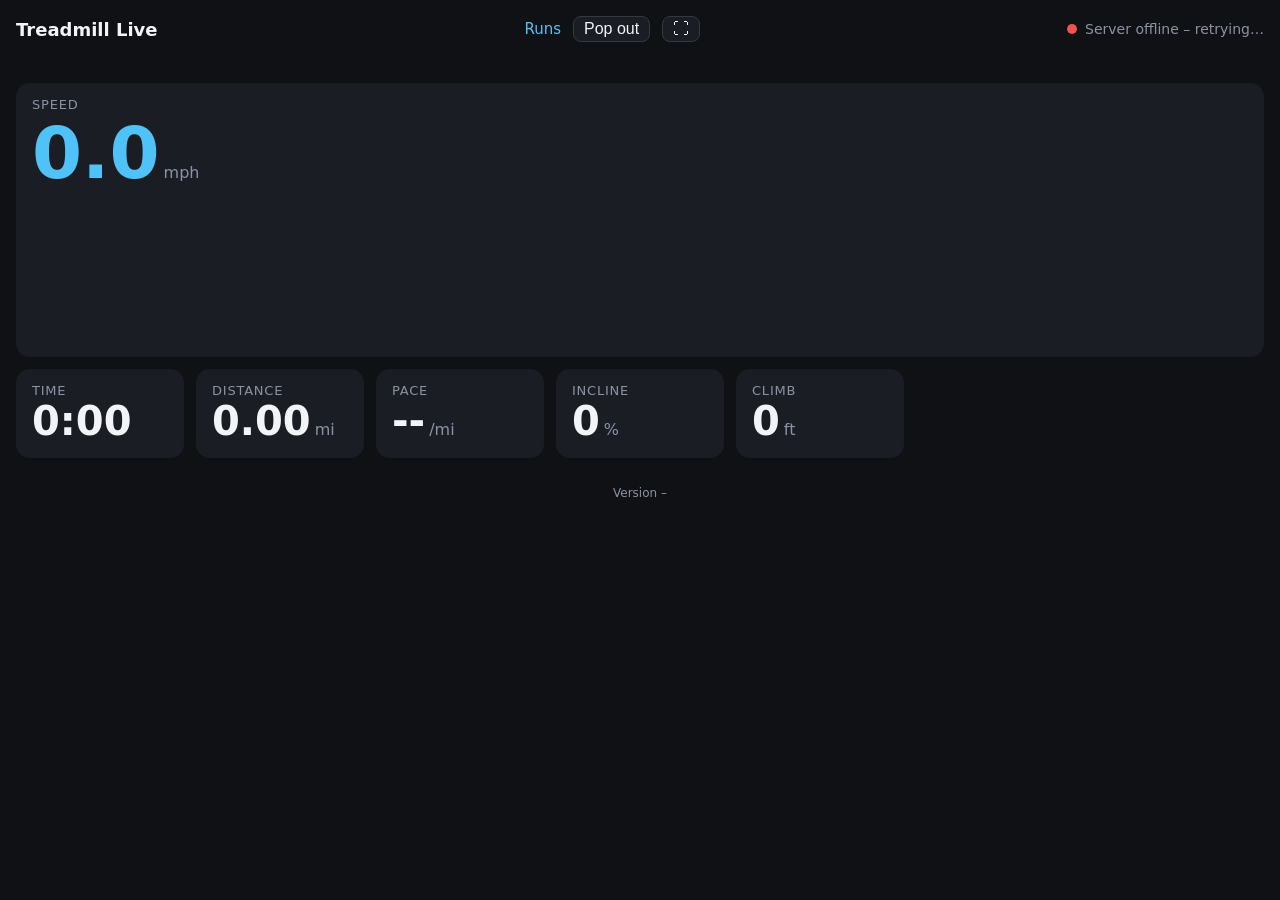
<file: index.html>
<!doctype html>
<html lang="en">
<head>
<meta charset="utf-8">
<meta name="viewport" content="width=device-width, initial-scale=1">
<meta name="theme-color" content="#0f1115">
<meta name="mobile-web-app-capable" content="yes">
<link rel="manifest" href="/manifest.webmanifest">
<link rel="icon" href="/favicon.ico" sizes="48x48">
<link rel="icon" href="/icon-192.png" type="image/png" sizes="192x192">
<link rel="apple-touch-icon" href="/apple-touch-icon.png">
<title>Treadmill Live</title>
<style>
  :root {
    --bg: #0f1115; --card: #1a1d24; --text: #f2f4f8; --muted: #8b93a3;
    --accent: #4fc3f7; --ok: #66bb6a; --bad: #ef5350; --hr: #ff7070;
  }
  * { box-sizing: border-box; }
  body {
    margin: 0; padding: 16px; background: var(--bg); color: var(--text);
    font-family: system-ui, -apple-system, "Segoe UI", Roboto, sans-serif;
  }
  header { display: flex; justify-content: space-between; align-items: center; margin-bottom: 16px; gap: 12px; }
  h1 { font-size: 18px; margin: 0; font-weight: 600; }
  .status { font-size: 14px; color: var(--muted); display: flex; align-items: center; gap: 8px; }
  .dot { width: 10px; height: 10px; border-radius: 50%; background: var(--bad); }
  .dot.on { background: var(--ok); }
  .grid { display: grid; grid-template-columns: repeat(auto-fit, minmax(150px, 1fr)); gap: 12px; }
  .card { background: var(--card); border-radius: 14px; padding: 14px 16px; }
  .card.big { grid-column: 1 / -1; }
  .label { font-size: 13px; color: var(--muted); text-transform: uppercase; letter-spacing: .06em; }
  .value { font-size: 40px; font-weight: 700; font-variant-numeric: tabular-nums; line-height: 1.15; }
  .big .value { font-size: 72px; color: var(--accent); }
  .unit { font-size: 16px; color: var(--muted); font-weight: 500; margin-left: 4px; }
  .hr .value { color: var(--hr); }
  canvas { width: 100%; height: 140px; display: block; margin-top: 8px; }
  .version { margin-top: 12px; font-size: 12px; color: var(--muted); text-align: center; }
  .version a { color: inherit; }
  footer { margin-top: 16px; display: flex; justify-content: space-between; align-items: center; gap: 12px; font-size: 12px; color: var(--muted); }
  button { background: var(--card); color: var(--text); border: 1px solid #333a46; border-radius: 8px; padding: 8px 14px; font-size: 14px; }
  code { word-break: break-all; }
  nav a { color: var(--accent); text-decoration: none; font-size: 15px; }
  nav { display: flex; align-items: center; gap: 12px; }
  .fs { padding: 4px 10px; font-size: 16px; line-height: 1; }
  .runbar { margin: -4px 0 12px; font-size: 14px; color: var(--muted); min-height: 1.2em; }
  [hidden] { display: none !important; }
</style>
</head>
<body>
<header>
  <h1>Treadmill Live</h1>
  <nav><a href="/runs">Runs</a> <button id="pip" class="fs" title="Pop out a small always-on-top window" hidden>Pop out</button> <button id="fs" class="fs" title="Full screen">⛶</button></nav>
  <div class="status"><span class="dot" id="dot"></span><span id="status">Connecting…</span></div>
</header>

<div class="runbar" id="runbar"></div>

<div class="grid">
  <div class="card big">
    <div class="label">Speed</div>
    <div class="value"><span id="speed">0.0</span><span class="unit" id="speedUnit">mph</span></div>
    <canvas id="chart"></canvas>
  </div>
  <div class="card"><div class="label">Time</div><div class="value" id="time">0:00</div></div>
  <div class="card"><div class="label">Distance</div><div class="value"><span id="distance">0.00</span><span class="unit" id="distUnit">mi</span></div></div>
  <div class="card"><div class="label">Pace</div><div class="value"><span id="pace">--</span><span class="unit" id="paceUnit">/mi</span></div></div>
  <div class="card"><div class="label">Incline</div><div class="value"><span id="incline">0</span><span class="unit">%</span></div></div>
  <div class="card hr" id="hrCard" hidden><div class="label">Heart rate</div><div class="value"><span id="hr">--</span><span class="unit">bpm</span></div></div>
  <div class="card" id="calCard" hidden><div class="label">Calories</div><div class="value"><span id="cal">0</span><span class="unit">kcal</span></div></div>
  <div class="card"><div class="label">Climb</div><div class="value"><span id="elev">0</span><span class="unit">ft</span></div></div>
</div>

<footer>
  <span></span>
  <button id="endRun" hidden>End run</button>
</footer>
<div class="version" id="version">Version –</div>

<script>
const $ = (id) => document.getElementById(id);
const history = [];
const MAX_POINTS = 600; // 10 minutes at 1 Hz

function fmtTime(s) {
  const h = Math.floor(s / 3600), m = Math.floor((s % 3600) / 60), sec = s % 60;
  const mm = h ? String(m).padStart(2, "0") : m;
  return (h ? h + ":" : "") + mm + ":" + String(sec).padStart(2, "0");
}
function fmtPace(min) {
  if (!min || min > 99) return "--";
  const m = Math.floor(min), s = Math.round((min - m) * 60);
  return s === 60 ? (m + 1) + ":00" : m + ":" + String(s).padStart(2, "0");
}

function draw() {
  const c = $("chart"), dpr = window.devicePixelRatio || 1;
  const w = c.clientWidth, h = c.clientHeight;
  c.width = w * dpr; c.height = h * dpr;
  const ctx = c.getContext("2d");
  ctx.scale(dpr, dpr);
  ctx.clearRect(0, 0, w, h);
  if (history.length < 2) return;
  const max = Math.max(4, ...history) * 1.1;
  ctx.strokeStyle = "#2a2f3a"; ctx.lineWidth = 1;
  ctx.fillStyle = "#8b93a3"; ctx.font = "11px system-ui";
  for (let v = 0; v <= max; v += max > 8 ? 2 : 1) {
    const y = h - (v / max) * h;
    ctx.beginPath(); ctx.moveTo(0, y); ctx.lineTo(w, y); ctx.stroke();
    ctx.fillText(v, 2, y - 2);
  }
  ctx.beginPath();
  history.forEach((v, i) => {
    const x = (i / (MAX_POINTS - 1)) * w, y = h - (v / max) * h;
    i ? ctx.lineTo(x, y) : ctx.moveTo(x, y);
  });
  ctx.strokeStyle = "#4fc3f7"; ctx.lineWidth = 2; ctx.stroke();
}

let wasActive = null;
function render(d) {
  if (d.run_active && wasActive === false) history.length = 0;  // new run: fresh chart
  wasActive = d.run_active;
  $("dot").classList.toggle("on", d.connected);
  $("status").textContent = d.connected ? (d.device || "Connected") : "Treadmill not connected";
  $("speed").textContent = d.speed.toFixed(1);
  $("speedUnit").textContent = d.speed_unit;
  $("distance").textContent = d.distance.toFixed(2);
  $("distUnit").textContent = d.distance_unit;
  $("pace").textContent = fmtPace(d.pace_min);
  $("paceUnit").textContent = d.pace_unit;
  $("incline").textContent = d.incline;
  $("hrCard").hidden = !d.hr_seen;
  $("calCard").hidden = d.calories == null;
  if (d.calories != null) $("cal").textContent = d.calories;
  $("hr").textContent = d.heart_rate || "--";
  $("endRun").hidden = !d.run_active;
  $("runbar").textContent = runStatus(d);
  $("elev").textContent = Math.round(d.elevation_ft);
  $("time").textContent = fmtTime(d.moving_seconds);
  drawMini(d);
  renderVersion(d);
  history.push(d.speed);
  if (history.length > MAX_POINTS) history.shift();
  draw();
}

function runStatus(d) {
  if (d.run_active) {
    if (d.idle_left != null) return "Paused – run ends in " + fmtTime(d.idle_left) + " unless the belt starts";
    return "Run in progress";
  }
  if (d.last_saved === true) return d.history ? "Run saved – see Runs" : "Run ended";
  if (d.last_saved === false) return "Run was under 30 seconds and wasn't saved";
  return "Start the belt to begin a run";
}

let shownVersion = null;
function renderVersion(d) {
  const key = d.version + "|" + d.built;
  if (key === shownVersion) return;
  shownVersion = key;
  const el = $("version");
  el.textContent = "Version ";
  if (d.version && d.version !== "dev") {
    const a = document.createElement("a");
    a.href = "https://github.com/simpat1zq/echelon-monitor/commit/" + d.version;
    a.textContent = d.version.slice(0, 7);
    el.appendChild(a);
  } else {
    el.append(d.version || "unknown");
  }
  if (d.built) el.append(" · built " + d.built);
}

function connect() {
  const ws = new WebSocket((location.protocol === "https:" ? "wss://" : "ws://") + location.host + "/ws");
  ws.onmessage = (e) => render(JSON.parse(e.data));
  ws.onclose = () => {
    $("dot").classList.remove("on");
    $("status").textContent = "Server offline – retrying…";
    setTimeout(connect, 2000);
  };
}

$("endRun").onclick = async () => {
  if (!confirm("End and save this run?")) return;
  await fetch("/api/end", { method: "POST" });
};
window.addEventListener("resize", draw);

// "Pop out": draw speed/time/distance onto a small canvas, stream it into a
// <video> and put that in Picture-in-Picture, which Android shows as a
// floating window on top of other apps.
const mini = document.createElement("canvas");
mini.width = 480; mini.height = 270;
const miniVideo = document.createElement("video");
miniVideo.muted = true; miniVideo.playsInline = true;
let miniStream = null, lastData = null;

function drawMini(d) {
  lastData = d;
  const ctx = mini.getContext("2d"), W = mini.width, H = mini.height;
  ctx.fillStyle = "#0f1115"; ctx.fillRect(0, 0, W, H);
  ctx.textBaseline = "alphabetic";
  ctx.fillStyle = d.connected ? "#4fc3f7" : "#8b93a3";
  ctx.font = "700 110px system-ui, sans-serif";
  const sp = d.speed.toFixed(1);
  ctx.fillText(sp, 24, 122);
  const spW = ctx.measureText(sp).width;
  ctx.fillStyle = "#8b93a3"; ctx.font = "500 30px system-ui, sans-serif";
  ctx.fillText(d.speed_unit, 36 + spW, 122);
  ctx.fillStyle = "#f2f4f8"; ctx.font = "700 64px system-ui, sans-serif";
  ctx.fillText(fmtTime(d.moving_seconds), 24, 222);
  const dist = d.distance.toFixed(2);
  ctx.textAlign = "right";
  ctx.font = "500 30px system-ui, sans-serif"; ctx.fillStyle = "#8b93a3";
  const unitW = ctx.measureText(" " + d.distance_unit).width;
  ctx.fillText(" " + d.distance_unit, W - 24, 222);
  ctx.font = "700 64px system-ui, sans-serif"; ctx.fillStyle = "#f2f4f8";
  ctx.fillText(dist, W - 24 - unitW, 222);
  ctx.textAlign = "left";
  ctx.font = "500 24px system-ui, sans-serif"; ctx.fillStyle = "#8b93a3";
  ctx.fillText("TIME", 26, 160);
  ctx.textAlign = "right"; ctx.fillText("DISTANCE", W - 24, 160); ctx.textAlign = "left";
  if (!d.connected) {
    ctx.fillStyle = "#ef5350"; ctx.font = "600 24px system-ui, sans-serif";
    ctx.textAlign = "right"; ctx.fillText("not connected", W - 24, 40); ctx.textAlign = "left";
  }
}

const pipBtn = $("pip");
pipBtn.hidden = !(document.pictureInPictureEnabled && mini.captureStream);
pipBtn.onclick = async () => {
  try {
    if (document.pictureInPictureElement) { await document.exitPictureInPicture(); return; }
    if (!miniStream) { miniStream = mini.captureStream(2); miniVideo.srcObject = miniStream; }
    if (lastData) drawMini(lastData);
    await miniVideo.play();
    await miniVideo.requestPictureInPicture();
  } catch (e) {
    alert("Couldn't open the pop-out window: " + e.message);
  }
};
// Redraw regularly so the floating window keeps getting frames.
setInterval(() => { if (lastData && document.pictureInPictureElement) drawMini(lastData); }, 1000);

// Full screen on demand (fallback when the home-screen app isn't installed).
const fsBtn = $("fs");
fsBtn.hidden = !document.documentElement.requestFullscreen ||
  window.matchMedia("(display-mode: fullscreen)").matches;
fsBtn.onclick = () => {
  if (document.fullscreenElement) document.exitFullscreen();
  else document.documentElement.requestFullscreen().catch(() => {});
};

// Keep the screen on while the dashboard is open.
let wakeLock = null;
async function keepAwake() {
  try {
    if ("wakeLock" in navigator && document.visibilityState === "visible" && !wakeLock) {
      wakeLock = await navigator.wakeLock.request("screen");
      wakeLock.addEventListener("release", () => (wakeLock = null));
    }
  } catch (e) { /* not supported or not allowed */ }
}
document.addEventListener("visibilitychange", keepAwake);
keepAwake();

if ("serviceWorker" in navigator) navigator.serviceWorker.register("/sw.js").catch(() => {});
connect();
</script>
</body>
</html>
</file>
